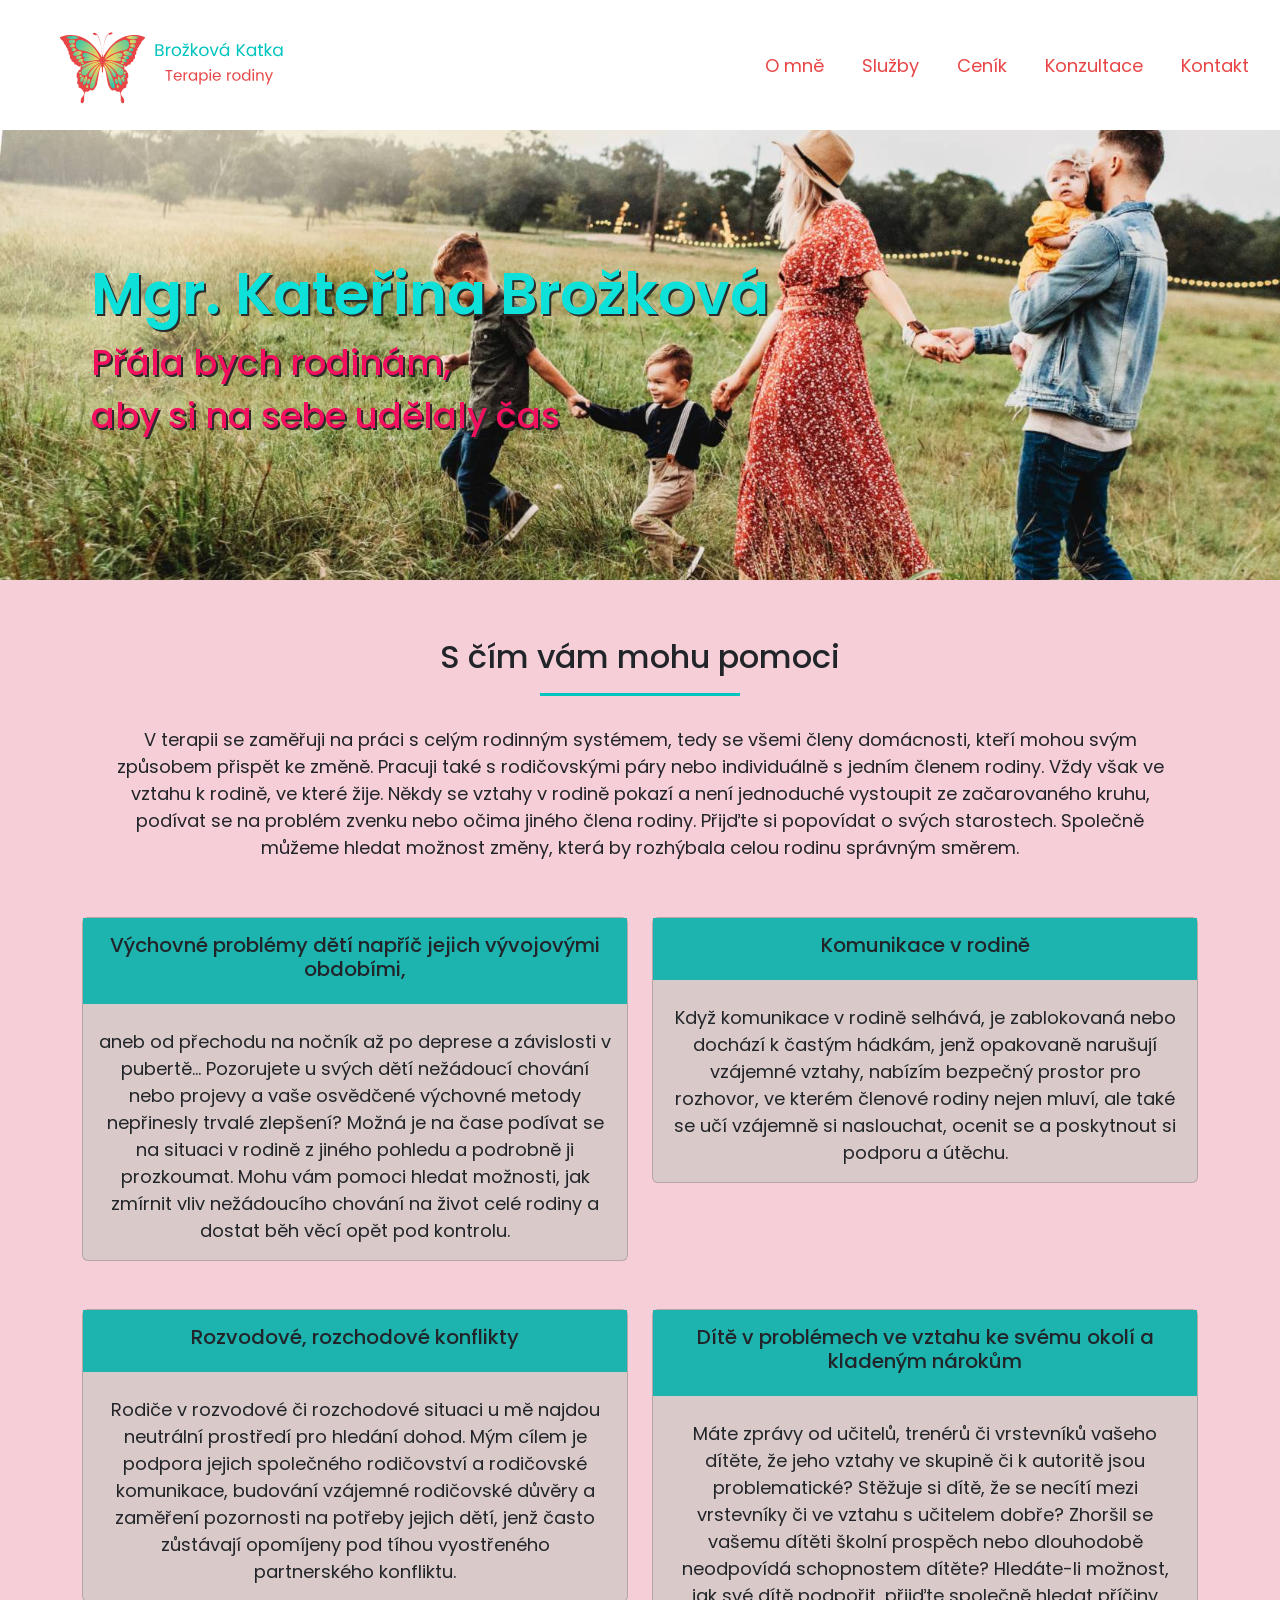
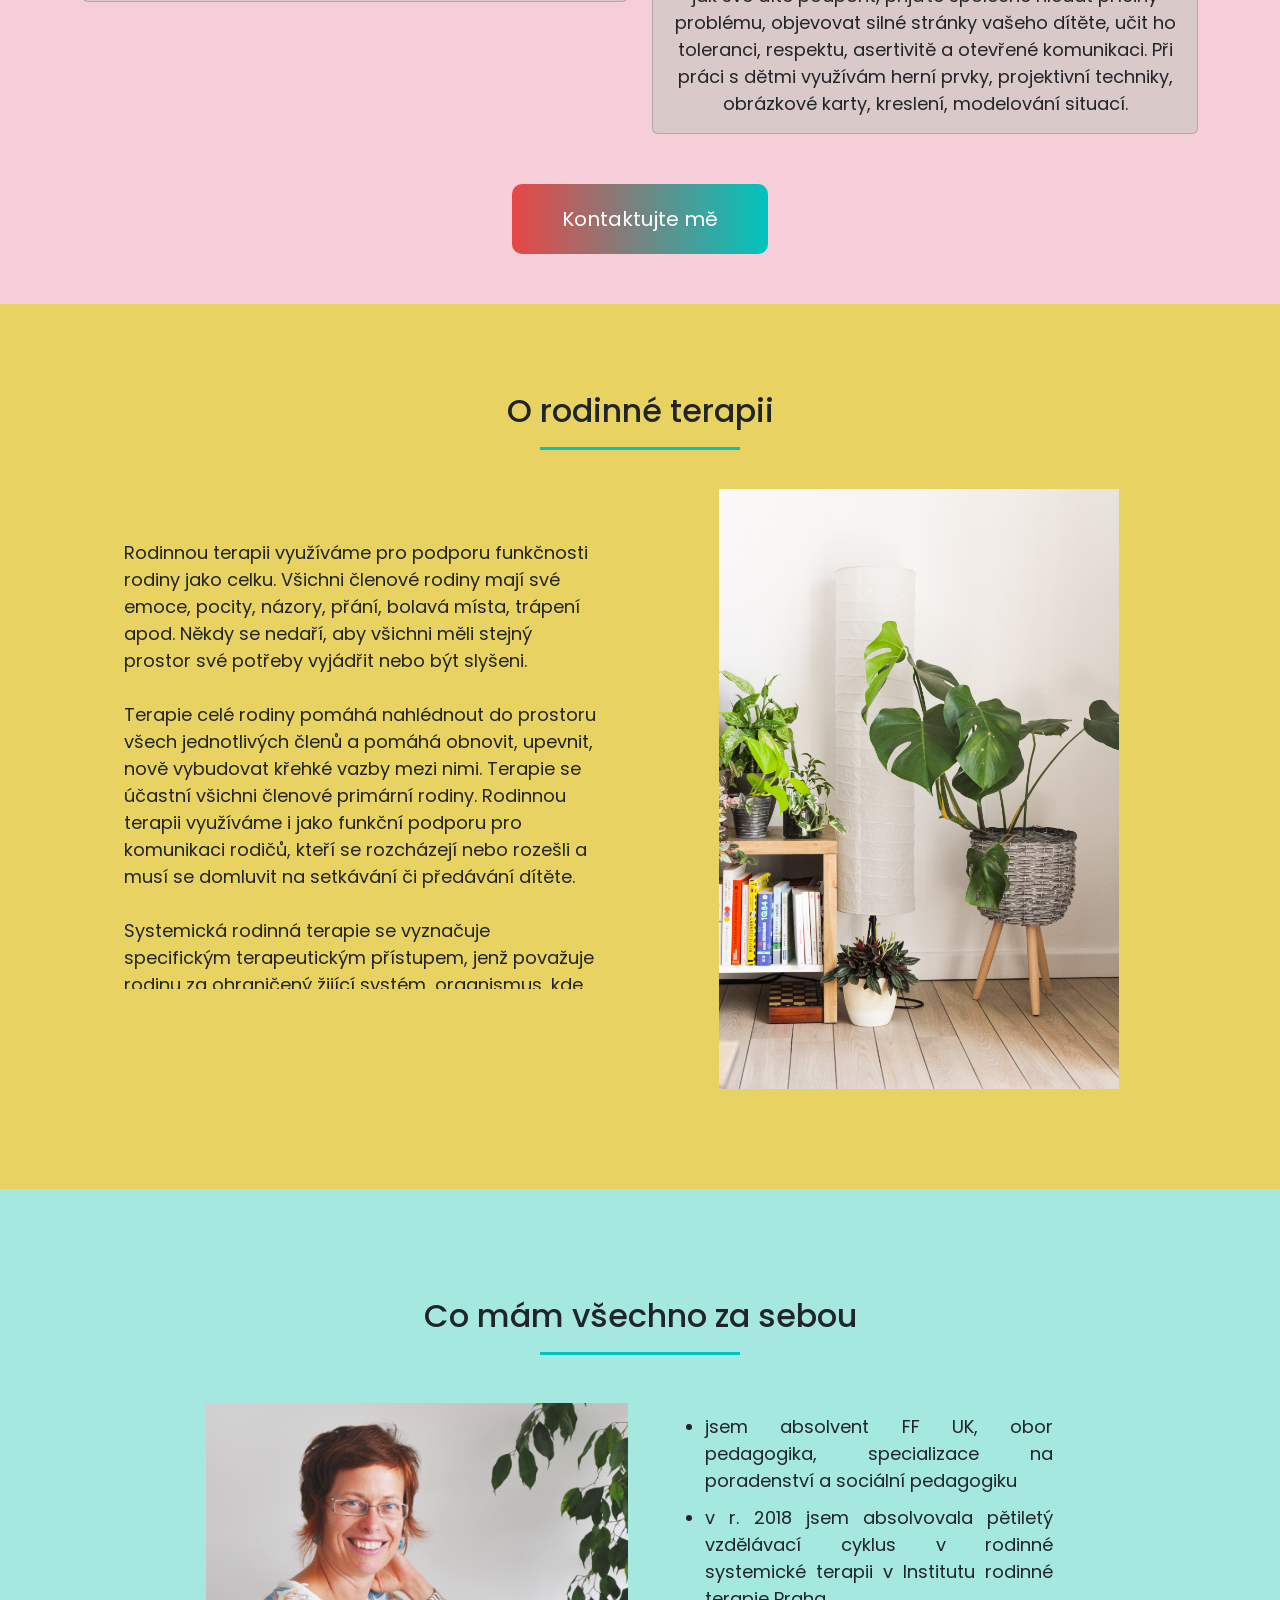
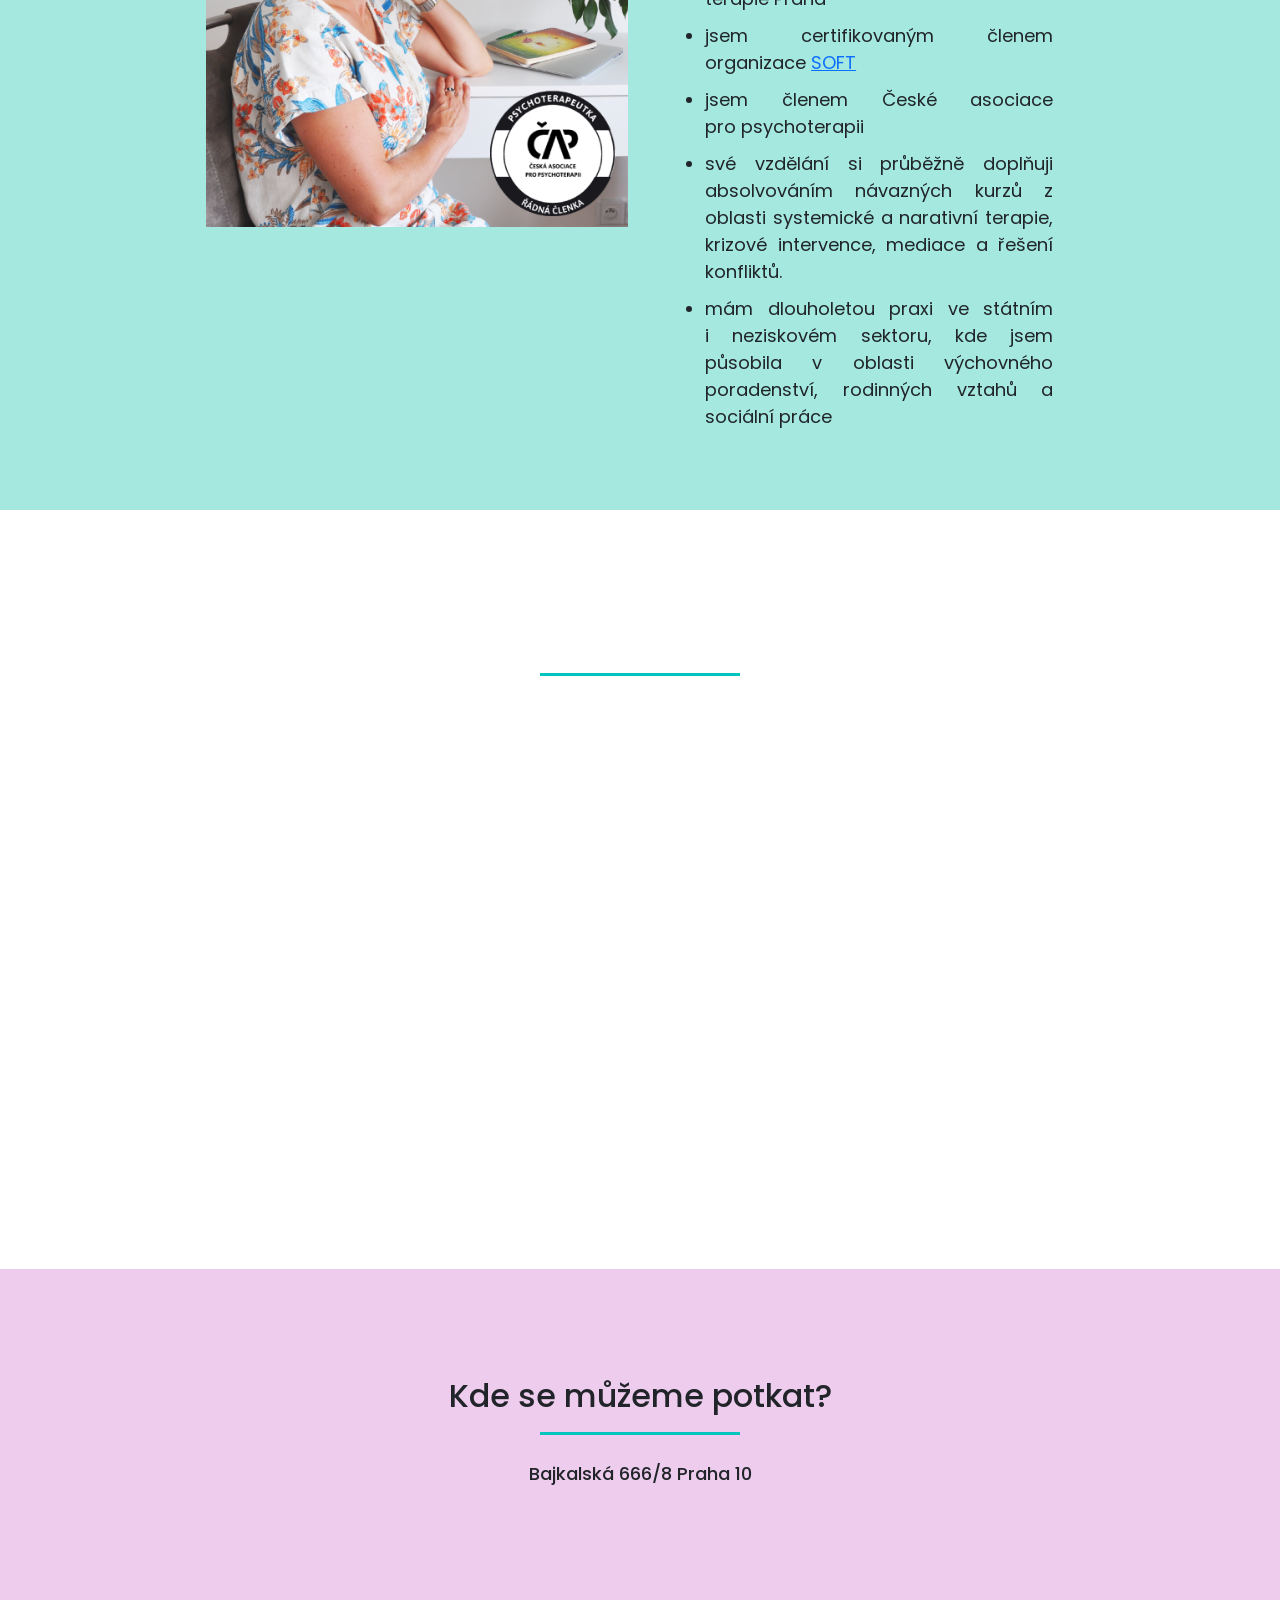
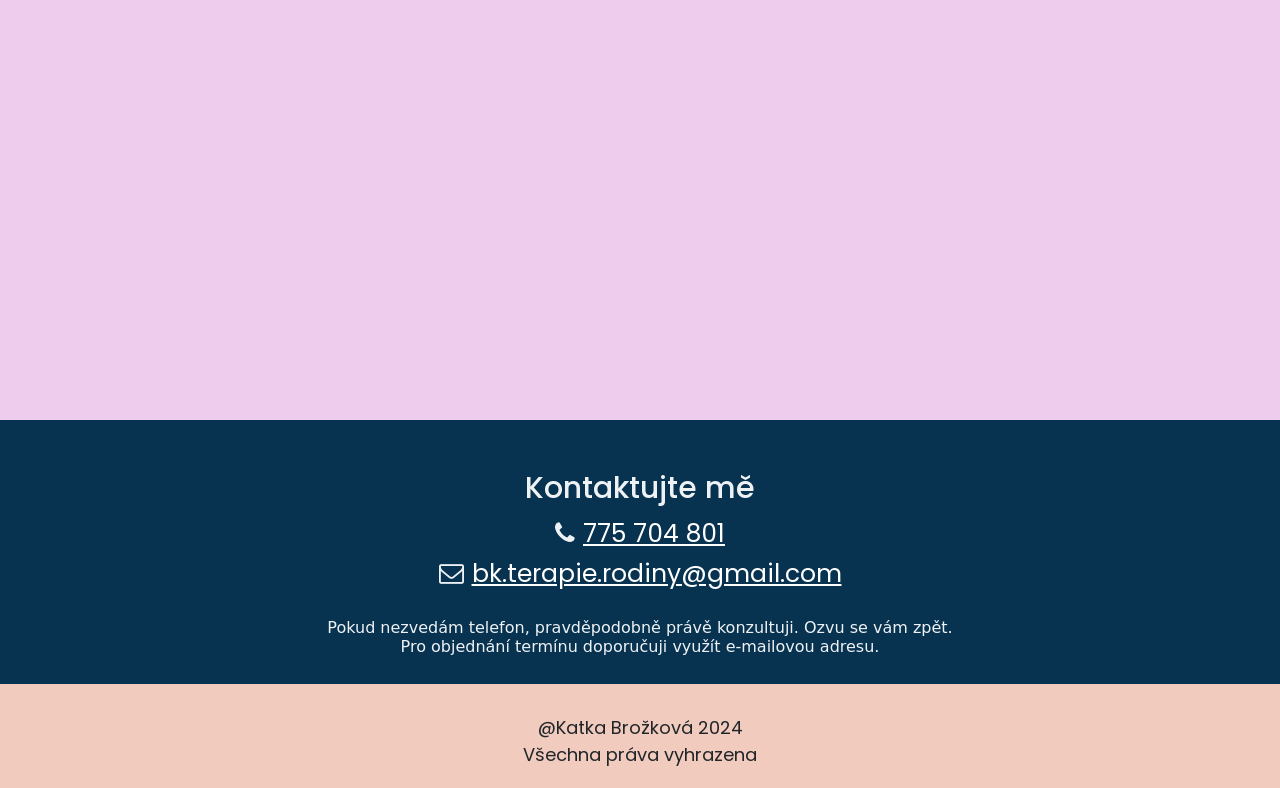
<file: index.html>
<!DOCTYPE html>
<html lang="cz">
<head>
   <!-- Cookie consent -->
   <script id="Cookiebot" src="https://consent.cookiebot.com/uc.js" data-cbid="f03b3759-1b1b-4ffa-8e32-b0ea6ce3209c" data-blockingmode="auto" type="text/javascript"></script>
  <!-- End Cookie consent -->
   <!-- Google Tag Manager -->
<script>(function(w,d,s,l,i){w[l]=w[l]||[];w[l].push({'gtm.start':
  new Date().getTime(),event:'gtm.js'});var f=d.getElementsByTagName(s)[0],
  j=d.createElement(s),dl=l!='dataLayer'?'&l='+l:'';j.async=true;j.src=
  'https://www.googletagmanager.com/gtm.js?id='+i+dl;f.parentNode.insertBefore(j,f);
  })(window,document,'script','dataLayer','GTM-WF5D7M9');</script>
  <!-- End Google Tag Manager -->
    <meta charset="UTF-8">
    <meta name="viewport" content="width=device-width, initial-scale=1.0">
    <title>Rodinná terapie | Mgr. Kateřina Brožková</title>
    <meta name="description" content="Rodinnou terapii využíváme pro podporu funkčnosti rodiny jako celku. Terapie celé rodiny pomáhá nahlédnout do prostoru všech jednotlivých členů a pomáhá obnovit, upevnit, nově vybudovat křehké vazby mezi nimi."/>
    <meta name="keywords" content="rodinná terapie, terapie rodiny, terapie, terapie Praha">
    <meta name="author" content="Mgr. Kateřina Brožková">
    <link rel="icon" href="images/favicon.png" type="image/gif" sizes="16x16">
    <link rel="stylesheet" href="style.css">
    <!-- Bootstrap CSS -->
    <link href="https://cdn.jsdelivr.net/npm/bootstrap@5.0.0-beta2/dist/css/bootstrap.min.css" rel="stylesheet" integrity="sha384-BmbxuPwQa2lc/FVzBcNJ7UAyJxM6wuqIj61tLrc4wSX0szH/Ev+nYRRuWlolflfl" crossorigin="anonymous">
    <!-- Font awesome -->
    <link rel="stylesheet" href="https://stackpath.bootstrapcdn.com/font-awesome/4.7.0/css/font-awesome.min.css"> 
    <!-- Google font -->
    <style>
      @import url('https://fonts.googleapis.com/css2?family=Playfair+Display:ital,wght@0,400;0,700;1,400;1,600&family=Raleway:ital,wght@0,100;0,300;0,500;1,100;1,300;1,500&display=swap');
      </style>
      <style>
        @import url('https://fonts.googleapis.com/css2?family=Alegreya:ital,wght@0,400;0,600;0,900;1,400;1,600;1,900&display=swap');
        </style>
        <style>
          @import url('https://fonts.googleapis.com/css2?family=Poppins:ital,wght@0,200;0,400;0,600;1,200;1,400;1,600&display=swap');
          </style>
    <!-- Global site tag (gtag.js) - Google Analytics -->
      <script async src="https://www.googletagmanager.com/gtag/js?id=G-CJF8RB6WDE"></script>
      <script>
        window.dataLayer = window.dataLayer || [];
        function gtag(){dataLayer.push(arguments);}
        gtag('js', new Date());

        gtag('config', 'G-CJF8RB6WDE');
      </script>
        
</head>
<body>
  <!-- Google Tag Manager (noscript) -->
<noscript><iframe src="https://www.googletagmanager.com/ns.html?id=GTM-WF5D7M9"
  height="0" width="0" style="display:none;visibility:hidden"></iframe></noscript>
  <!-- End Google Tag Manager (noscript) -->

<!-- Menu + logo --> 
<section id="nav-bar">
    <nav class="navbar navbar-expand-lg navbar-light">
        <div class="container-fluid">
          <a class="navbar-brand" href="#"><img src="loga/Logo_Brokat_1.svg" alt=""></a>
          <button class="navbar-toggler" type="button" data-bs-toggle="collapse" 
          data-bs-target="#navbarNav" aria-controls="navbarNav" 
          aria-expanded="false" aria-label="Toggle navigation">
            <i class="fa fa-bars"></i>
        </button>
          <div class="collapse navbar-collapse" id="navbarNav">
            <ul class="navbar-nav ms-auto">
              <li class="nav-item">
                <a class="nav-link" href="#about-me">O mně</a>
              </li>
              <li class="nav-item">
                <a class="nav-link" href="#services">Služby</a>
              </li>
              <!-- <li class="nav-item">
                <a class="nav-link" href="#references">Reference</a>
              </li> -->
              <li class="nav-item">
                <a class="nav-link" href="#pricelist">Ceník</a>
              </li>
              <li class="nav-item">
                <a class="nav-link" href="#consultation">Konzultace</a>
              </li>
              <li class="nav-item">
                <a class="nav-link" href="#footer">Kontakt</a>
              </li>
            </ul>
          </div>
        </div>
      </nav>
</section>

<!-- Banner sekce -->
<section id ="banner" class="content-wrapper">   
  <div class="text-wrapper text-banner">
    <h1>Mgr. Kateřina Brožková</h1>
    <p>Přála bych rodinám, <br>aby si na sebe udělaly čas</p>
  </div>

</section>

<!-- Sekce Služby -->
<section id="services">
<div class="container text-center">
  <h2 class="title">S čím vám mohu pomoci</h2>
  <p class="open-paragraph">V terapii se zaměřuji na práci s celým rodinným systémem, tedy se všemi členy domácnosti, kteří mohou svým způsobem přispět ke změně. Pracuji také s rodičovskými páry nebo individuálně s jedním členem rodiny. Vždy však ve vztahu k rodině, ve které žije. Někdy se vztahy v rodině pokazí a není jednoduché vystoupit ze začarovaného kruhu, podívat se na problém zvenku nebo očima jiného člena rodiny. Přijďte si popovídat o svých starostech. Společně můžeme hledat možnost změny, která by rozhýbala celou rodinu správným směrem.</p>
  <div class="row text-center">
    <div class="container">
      <div class="row gy-5">
        <div class="col-md-6">
          <div class="card">
            <div class="card-title">
              <h5>Výchovné problémy dětí napříč jejich vývojovými obdobími,</h5>
            </div>
            <div class="card-body">
              <p class="card-text">aneb od přechodu na nočník až po deprese a závislosti v pubertě...
                Pozorujete u svých dětí nežádoucí chování nebo projevy a vaše osvědčené výchovné metody nepřinesly trvalé zlepšení? Možná je na čase podívat se na situaci v rodině z jiného pohledu a podrobně ji prozkoumat. Mohu vám pomoci hledat možnosti, jak zmírnit vliv nežádoucího chování na život celé rodiny a dostat běh věcí opět pod kontrolu.</p>
            </div>
          </div>
        </div>
        <div class="col-md-6">
          <div class="card">
            <div class="card-title">
              <h5>Komunikace v rodině</h5>
            </div>
            <div class="card-body">
              <p class="card-text">Když komunikace v rodině selhává, je zablokovaná nebo dochází k častým hádkám, jenž opakovaně narušují vzájemné vztahy, nabízím bezpečný prostor pro rozhovor, ve kterém členové rodiny nejen mluví, ale také se učí vzájemně si naslouchat, ocenit se a poskytnout si podporu a útěchu.</p>
            </div>
          </div>
        </div>
        
        <div class="col-md-6">
          <div class="card">
            <div class="card-title">
              <h5>Rozvodové, rozchodové konflikty</h5>
            </div>
            <div class="card-body">
              <p class="card-text">Rodiče v rozvodové či rozchodové situaci u mě najdou neutrální prostředí pro hledání dohod. Mým cílem je podpora jejich společného rodičovství a rodičovské komunikace, budování vzájemné rodičovské důvěry a zaměření pozornosti na potřeby jejich dětí, jenž často zůstávají opomíjeny pod tíhou vyostřeného partnerského konfliktu.</p>
            </div>
          </div>
        </div>

        <div class="col-md-6">
          <div class="card">
            <div class="card-title">
              <h5>Dítě v problémech ve vztahu ke svému okolí a kladeným nárokům</h5>
            </div>
            <div class="card-body">
              <p class="card-text">Máte zprávy od učitelů, trenérů či vrstevníků vašeho dítěte, že jeho vztahy ve skupině či k autoritě jsou problematické? Stěžuje si dítě, že se necítí mezi vrstevníky či ve vztahu s učitelem dobře? Zhoršil se vašemu dítěti školní prospěch nebo dlouhodobě neodpovídá schopnostem dítěte? Hledáte-li možnost, jak své dítě podpořit, přijďte společně hledat příčiny problému, objevovat silné stránky vašeho dítěte, učit ho toleranci, respektu, asertivitě a otevřené komunikaci. Při práci s dětmi využívám herní prvky, projektivní techniky, obrázkové karty, kreslení, modelování situací.</p>
            </div>
          </div>
        </div>
       
        
      </div>
    </div>

  </div>
  <div>
    <a href="#footer">
    <button type="button" class="btn btn-primary">Kontaktujte mě</button>
  </a>
  </div>
</div>



</section>

<!-- Sekce o Rodinné terapii -->
  <section id="terapie">
    <div class="container">
      <h2 class="title text-center">
        O rodinné terapii
      </h2>
      <div id="scroll" class="row offset-1 align-items-start justify-content-between">
        
        <div class="col-md-6">
          <p id="block_terapie">
            Rodinnou terapii využíváme pro podporu funkčnosti 
          rodiny jako celku.
          Všichni členové rodiny mají své emoce, pocity, názory, přání, 
          bolavá místa, trápení apod.
           Někdy se nedaří, 
          aby všichni měli stejný prostor své potřeby vyjádřit 
          nebo být slyšeni. 
          <br><br>
          Terapie celé rodiny pomáhá nahlédnout do prostoru 
          všech jednotlivých členů a pomáhá obnovit, 
          upevnit, nově vybudovat křehké vazby mezi nimi. 
          Terapie se účastní všichni členové primární rodiny. 
          Rodinnou terapii využíváme i jako funkční podporu pro komunikaci 
          rodičů, kteří se rozcházejí nebo rozešli 
          a musí se domluvit na setkávání či předávání dítěte. <br><br>
          Systemická rodinná terapie se vyznačuje specifickým 
          terapeutickým přístupem, 
          jenž považuje rodinu za ohraničený žijící systém, 
          organismus, kde chování a 
          emoce jednoho člena působí na ostatní jednotky systému. 
          
          <br><br>Stejně tak změna jedné části systému působí změnu 
          v systému jako celku. Pokud se v systému začnou objevovat 
          nežádoucí jevy, nebo-li problémy (poruchy chování, nemoc, 
          komunikační bariéry, apod.), 
          jsou považovány za projev nefunkčnosti celého systému. 
          <br><br>Symptom pravděpodobně vznikl proto, 
          že byla narušena rovnováha rodinného systému. 
          Terapeut tedy neupírá pozornost na nositele problému, 
          označeného pacienta, ale zjišťuje, jakou funkci má označený problém 
          v systému a jaký vztah k problému zaujímají jednotliví její členové. 
          Terapeut dále zkoumá chování každého člena bez negativního hodnocení 
          a pracuje s přesvědčením, že každý má důvod chovat se přesně tak, jak se chová.<br><br>
          V rodinné systemické terapii je klient považován za experta 
          na svůj život a tedy i řešení svých problémů. Terapeut je 
          nevědoucí a zvědavý. Svými otázkami dává klientovi možnost podívat 
          se na problém z jiného pohledu a rozšířit tak kontext, ve kterém je problém nazírán. Využívá speciální techniku cirkulárního dotazování, díky které jednotliví členové systému pohlížejí na problém z pozice a očima jiného člena systému a tím může dojít k pochopení a změně vlastního pohledu na věc a také vlastního chování v rodinném systému
          </p>
        </div>
        <div id="room-img" class="col-md-6">
          <img class="img" src="/images/room.jpeg" alt="">
        </div>
  
  
      </div>
    </div>
  </section>
<!-- Sekce O mně -->
<section id="about-me">
  <div class="container">
    <h2 class="title text-center">
      Co mám všechno za sebou
    </h2>
    <div id="o-me" class="row offset-1 align-items-start justify-content-between">
     
      <div class="col-sm-6 order-sm-1 about-me">
        <ul id="block">
          <li>jsem absolvent FF UK, obor pedagogika, specializace na poradenství a sociální pedagogiku</li>
          <li>v r. 2018 jsem absolvovala pětiletý vzdělávací cyklus v rodinné systemické terapii v Institutu rodinné terapie Praha</li>
          <li>jsem certifikovaným členem organizace <a href="https://www.soft-zs.cz">SOFT</a></li>
          <li>jsem členem České asociace pro&nbsp;psychoterapii</li>
          <li>své vzdělání si průběžně doplňuji absolvováním návazných kurzů z oblasti systemické a narativní terapie, krizové intervence, mediace a řešení konfliktů.</li>
          <li>mám dlouholetou praxi ve státním i&nbsp;neziskovém sektoru, kde jsem působila v&nbsp;oblasti výchovného poradenství, rodinných vztahů a sociální práce</li>
        </ul>
      </div>
      <div id="katka-img" class="col-sm-6 order-sm-12">
        <img class="img" src="/images/o_me_kb+logo.png" alt="">
      </div>

    </div>



  </div>
</section>

<!-- Reference -->
<!-- <section id="references">
  <div class="container">
    <h2 class="title text-center">
      Co o mě řekli klienti
    </h2>
    <div class="row offset-1">
      <div class="col-md-4 references">
        <p>Lorem ipsum dolor sit, amet consectetur adipisicing elit. Odit, officia quae labore optio rerum ducimus minima voluptates doloremque dicta maxime? Sequi debitis delectus quisquam, cum hic numquam fuga eveniet odio.</p>
      <img src="images/woman-1.png" alt="">
      <p class="user-detail"><b>Renata</b><br>Marketingová ředitelka, syn 5 let</p>
      </div>
      <div class="col-md-4 references">
        <p>Lorem ipsum dolor sit, amet consectetur adipisicing elit. Odit, officia quae labore optio rerum ducimus minima voluptates doloremque dicta maxime? Sequi debitis delectus quisquam, cum hic numquam fuga eveniet odio.</p>
      <img src="images/woman-1.png" alt="">
      <p class="user-detail"><b>Renata</b><br>Marketingová ředitelka, syn 5 let</p>
      </div>
      <div class="col-md-4 references">
        <p>Lorem ipsum dolor sit, amet consectetur adipisicing elit. Odit, officia quae labore optio rerum ducimus minima voluptates doloremque dicta maxime? Sequi debitis delectus quisquam, cum hic numquam fuga eveniet odio.</p>
      <img src="images/woman-1.png" alt="">
      <p class="user-detail"><b>Renata</b><br>Marketingová ředitelka, syn 5 let</p>
      </div>
    
    </div>
  </div>

</section> -->

<!-- Ceník -->
<section id="pricelist">
  <div class="container">
    <h2 class="title text-center">
      Ceník služeb
    </h2>
    
      <div>
        <table class="col-md-12"id="tabulka">
          <tr>
            <td class="typ">Individuální konzultace</td>
            <td></td>
          </tr>
          <tr>
            <td>50minutová konzultace</td>
            <td>1&nbsp;200&nbsp;Kč</td>
          </tr>
          <tr>
            <td>80minutová konzultace</td>
            <td>1&nbsp;500&nbsp;Kč</td>
          </tr>
        <br>
          <tr>
            <td class="typ">Skupinové konzultace (2 a více členů domácnosti)</td>
            <td></td>
          </tr>
          <tr>
            <td>50minutová konzultace</td>
            <td>1&nbsp;500&nbsp;Kč</td>
          </tr>
          <tr>
            <td>80minutová konzultace (vhodná i pro více členů rodiny)</td>
            <td>2&nbsp;000&nbsp;Kč</td>
          </tr>
        </table>
        <br>
          <table style="font-style: italic" id="tabulka2" class="text-center">
          <tr>
            <td>Pokud stornujete objednaný termín méně než&nbsp;2&nbsp;pracovní dny před&nbsp;domluvenou konzultací, hradíte 50&nbsp;%&nbsp;z&nbsp;ceny sezení</td>
          </tr>
     
          <tr>
            <td>Pokud stornujete objednaný termín méně než&nbsp;1&nbsp;pracovní den před&nbsp;domluvenou konzultací, hradíte 100&nbsp;%&nbsp;z&nbsp;ceny sezení</td>
          </tr>
        </table>
        <br>
        <table id="tabulka3" class="text-center">
          <tr>
            <td>Číslo účtu pro bezhotovostní platby 1533260002/5500, variabilní&nbsp;symbol:&nbsp;RT&nbsp;+&nbsp;jméno</td>
          </tr>
        </table>
    
        
      </div>
      

  </div>
</section>
<!-- Konzultace -->
<section id="consultation">
  <div class="container">
    <h2 class="title text-center">
Kde se můžeme potkat?    </h2>
    <div id="mapa" class="row offset-1 align-items-start justify-content-between">
      <div class="col-md-12">
        <h5 class="text-mapa">Bajkalská 666/8 Praha 10</h5>
        <iframe src="https://www.google.com/maps/embed?pb=!1m18!1m12!1m3!1d2560.831928491744!2d14.469706015528242!3d50.07070917942483!2m3!1f0!2f0!3f0!3m2!1i1024!2i768!4f13.1!3m3!1m2!1s0x470b9371685c6521%3A0x7a1958d005def6a9!2sBajkalsk%C3%A1%20666%2C%20100%2000%20Praha%2010-Vr%C5%A1ovice!5e0!3m2!1scs!2scz!4v1654507170823!5m2!1scs!2scz" width="600" height="450" style="border:0;" allowfullscreen="" loading="lazy" referrerpolicy="no-referrer-when-downgrade"></iframe>
      </div>
      
  </div>
</section>


<!-- Sociální sítě -->
<!-- <section id="social-media">
  <div class="container text-center">
    <h2 class="social-title">Najdete mne i&nbsp;na&nbsp;sociálních sítích</h2>
    <div class="social-icons">
      <a href=""><img src="/images/facebook_icon.png" alt=""></a>
      <a href=""><img src="/images/ig_icon.png" alt=""></a>
      <a href=""><img src="/images/linkedin_icon.png" alt=""></a>
    </div>
  </div>
</section> -->

<!-- Patička -->
<section id="footer">
  <div class="container">
    <div class="row">
    
      <div class="col-md-12 footer-box text-center">
        <h3>Kontaktujte mě</h3>
        <p><i class="fa fa-phone" aria-hidden="true"></i><a href="tel:+420775704801">775 704 801</a></p>
        <p><i class="fa fa-envelope-o" aria-hidden="true"></i><a href="mailto:bk.terapie.rodiny@gmail.com">bk.terapie.rodiny@gmail.com</a></p>
      <br>
        <h6>Pokud nezvedám telefon, pravděpodobně právě konzultuji. Ozvu se vám zpět.
        <br>Pro objednání termínu doporučuji využít e-mailovou adresu.   </h6>  
      </div>

    </div>
  </div>
  
</section>


<!-- Copyright -->
<section id="copyright">
<div>
  <p class="copyright">@Katka Brožková 2024<br>Všechna práva vyhrazena</p>
</div>
</section>


<!-- Script Bootstrap -->
<script src="https://cdn.jsdelivr.net/npm/bootstrap@5.0.0-beta2/dist/js/bootstrap.bundle.min.js" integrity="sha384-b5kHyXgcpbZJO/tY9Ul7kGkf1S0CWuKcCD38l8YkeH8z8QjE0GmW1gYU5S9FOnJ0" crossorigin="anonymous">
</script> 

</body>
</html>
</file>
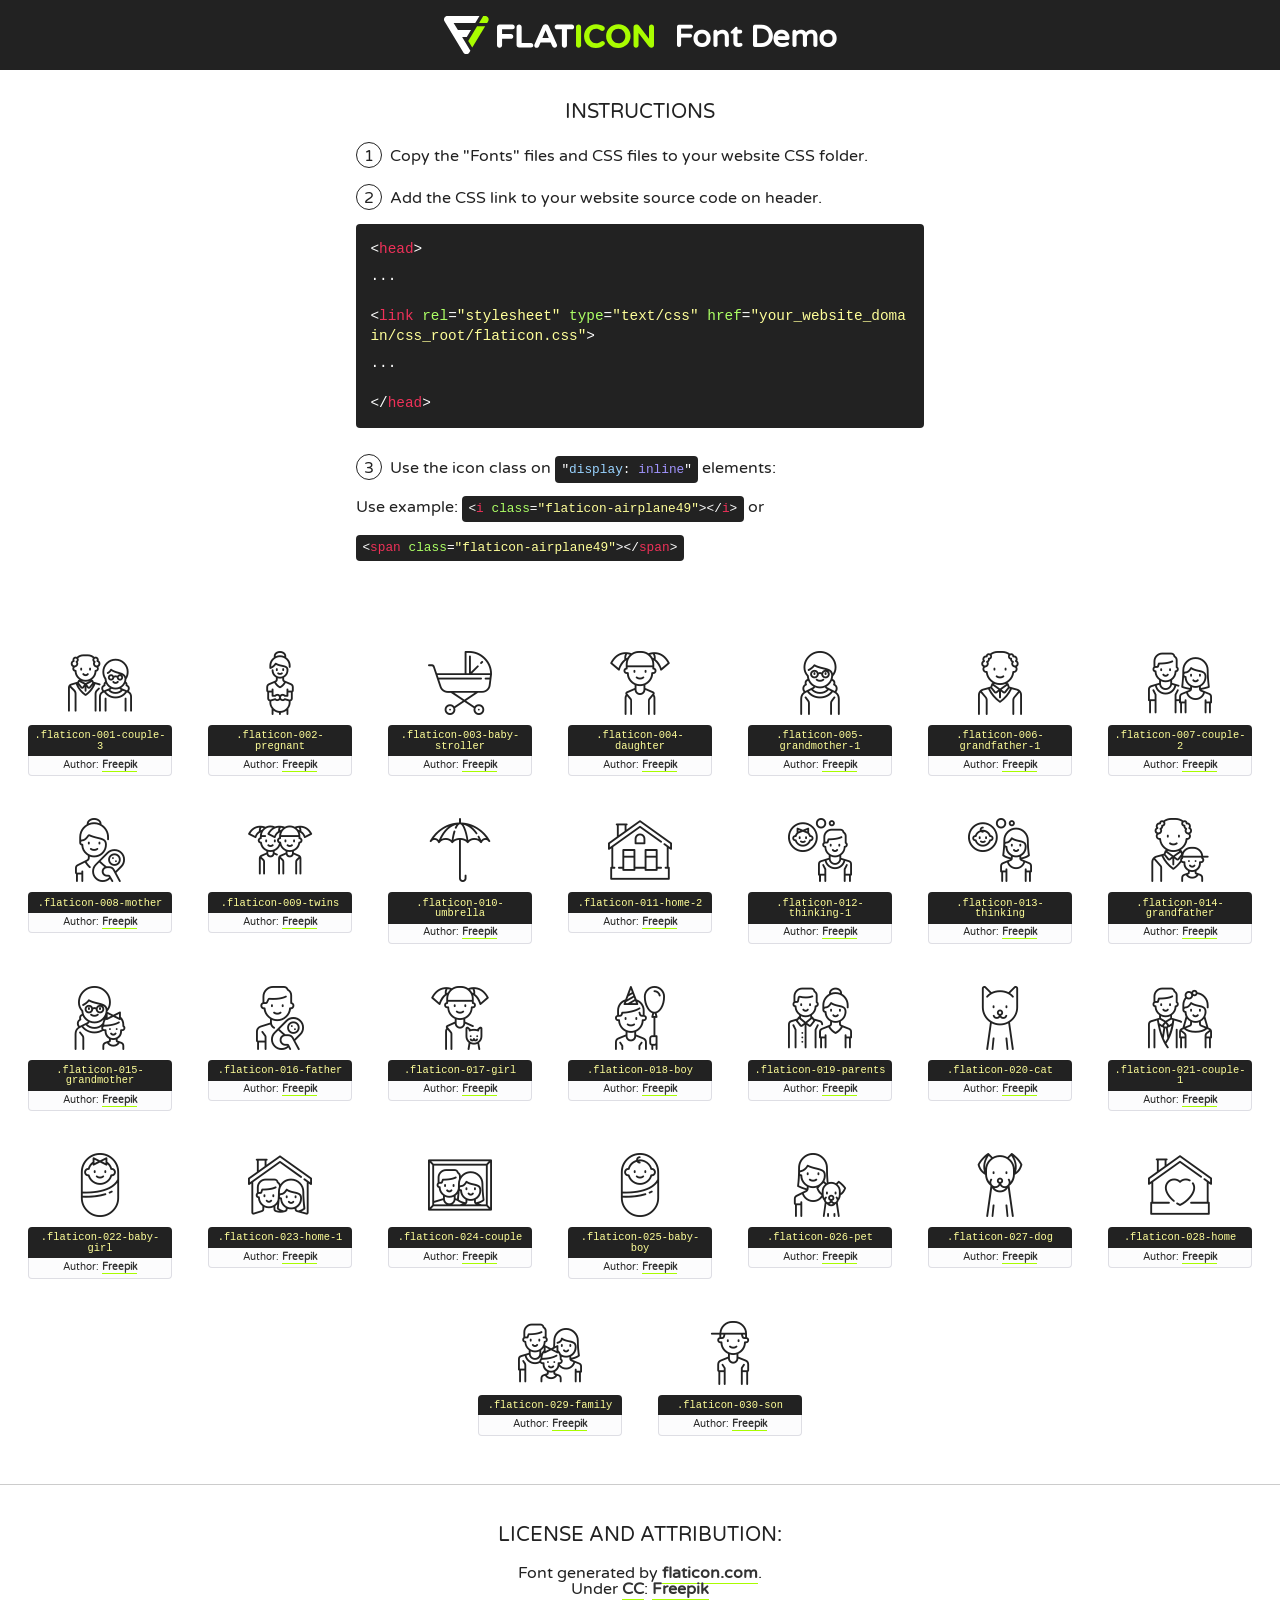
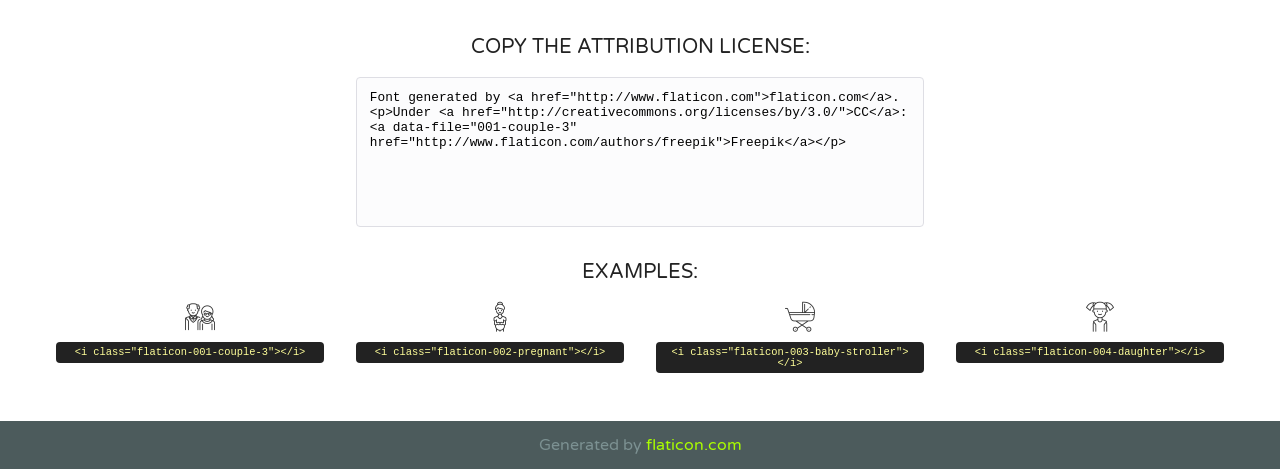
<file: images/ikony/437520-family/font/flaticon.html>
<!DOCTYPE html>
<!--
  Flaticon icon font: Flaticon
  Creation date: 25/05/2017 10:04
-->
<html>
<!DOCTYPE html>
<html>

<head>
    <title>Flaticon WebFont</title>
    <link href="http://fonts.googleapis.com/css?family=Varela+Round" rel="stylesheet" type="text/css" />
    <link rel="stylesheet" type="text/css" href="flaticon.css">
    <meta charset="UTF-8">
    <style>
    html, body, div, span, applet, object, iframe,
    h1, h2, h3, h4, h5, h6, p, blockquote, pre,
    a, abbr, acronym, address, big, cite, code,
    del, dfn, em, img, ins, kbd, q, s, samp,
    small, strike, strong, sub, sup, tt, var,
    b, u, i, center,
    dl, dt, dd, ol, ul, li,
    fieldset, form, label, legend,
    table, caption, tbody, tfoot, thead, tr, th, td,
    article, aside, canvas, details, embed, 
    figure, figcaption, footer, header, hgroup, 
    menu, nav, output, ruby, section, summary,
    time, mark, audio, video {
        margin: 0;
        padding: 0;
        border: 0;
        font-size: 100%;
        font: inherit;
        vertical-align: baseline;
    }
    /* HTML5 display-role reset for older browsers */
    article, aside, details, figcaption, figure, 
    footer, header, hgroup, menu, nav, section {
        display: block;
    }
    body {
        line-height: 1;
    }
    ol, ul {
        list-style: none;
    }
    blockquote, q {
        quotes: none;
    }
    blockquote:before, blockquote:after,
    q:before, q:after {
        content: '';
        content: none;
    }
    table {
        border-collapse: collapse;
        border-spacing: 0;
    }
    body {
        font-family: 'Varela Round', Helvetica, Arial, sans-serif;
        font-size: 16px;
        color: #222;
    }
    a {
        color: #333;
        border-bottom: 1px solid #a9fd00;
        font-weight: bold;
        text-decoration: none;
    }
    * {
        -moz-box-sizing: border-box;
        -webkit-box-sizing: border-box;
        box-sizing: border-box;
        margin: 0;
        padding: 0;
    }
    [class^="flaticon-"]:before, [class*=" flaticon-"]:before, [class^="flaticon-"]:after, [class*=" flaticon-"]:after {
        font-family: Flaticon;
        font-size: 30px;
        font-style: normal;
        margin-left: 20px;
        color: #333;
    }
    .wrapper {
        max-width: 600px;
        margin: auto;
        padding: 0 1em;
    }
    .title {
        font-size: 1.25em;
        text-align: center;
        margin-bottom: 1em;
        text-transform: uppercase;
    }
    header {
        text-align: center;
        background-color: #222;
        color: #fff;
        padding: 1em;
    }
    header .logo {
        width: 210px;
        height: 38px;
        display: inline-block;
        vertical-align: middle;
        margin-right: 1em;
        border: none;
    }
    header strong {
        font-size: 1.95em;
        font-weight: bold;
        vertical-align: middle;
        margin-top: 5px;
        display: inline-block;
    }
    .demo {
        margin: 2em auto;
        line-height: 1.25em;
    }
    .demo ul li {
        margin-bottom: 1em;
    }
    .demo ul li .num {
        color: #222;
        border-radius: 20px;
        display: inline-block;
        width: 26px;
        padding: 3px;
        height: 26px;
        text-align: center;
        margin-right: 0.5em;
        border: 1px solid #222;
    }
    .demo ul li code {
        background-color: #222;
        border-radius: 4px;
        padding: 0.25em 0.5em;
        display: inline-block;
        color: #fff;
        font-family: Consolas,Monaco,Lucida Console,Liberation Mono,DejaVu Sans Mono,Bitstream Vera Sans Mono,Courier New, monospace;
        font-weight: lighter;
        margin-top: 1em;
        font-size: 0.8em;
        word-break: break-all;
    }
    .demo ul li code.big {
        padding: 1em;
        font-size: 0.9em;
    }
    .demo ul li code .red {
        color: #EF3159;
    }
    .demo ul li code .green {
        color: #ACFF65;
    }
    .demo ul li code .yellow {
        color: #FFFF99;
    }
    .demo ul li code .blue {
        color: #99D3FF;
    }
    .demo ul li code .purple {
        color: #A295FF;
    }
    .demo ul li code .dots {
        margin-top: 0.5em;
        display: block;
    }
    #glyphs {
        border-bottom: 1px solid #ccc;
        padding: 2em 0;
        text-align: center;
    }
    .glyph {
        display: inline-block;
        width: 9em;
        margin: 1em;
        text-align: center;
        vertical-align: top;
        background: #FFF;
    }
    .glyph .glyph-icon {
        padding: 10px;
        display: block;
        font-family:"Flaticon";
        font-size: 64px;
        line-height: 1;
    }
    .glyph .glyph-icon:before {
        font-size: 64px;
        color: #222;
        margin-left: 0;
    }
    .class-name {
        font-size: 0.65em;
        background-color: #222;
        color: #fff;
        border-radius: 4px 4px 0 0;
        padding: 0.5em;
        color: #FFFF99;
        font-family: Consolas,Monaco,Lucida Console,Liberation Mono,DejaVu Sans Mono,Bitstream Vera Sans Mono,Courier New, monospace;
    }
    .author-name {
        font-size: 0.6em;
        background-color: #fcfcfd;
        border: 1px solid #DEDEE4;
        border-top: 0;
        border-radius: 0 0 4px 4px;
        padding: 0.5em;
    }
    .class-name:last-child {
        font-size: 10px;
        color:#888;
    }
    .class-name:last-child a {
        font-size: 10px;
        color:#555;
    }
    .class-name:last-child a:hover {
        color:#a9fd00;
    }
    .glyph > input {
        display: block;
        width: 100px;
        margin: 5px auto;
        text-align: center;
        font-size: 12px;
        cursor: text;
    }
    .glyph > input.icon-input {
        font-family:"Flaticon";
        font-size: 16px;
        margin-bottom: 10px;
    }
    .attribution .title {
        margin-top: 2em;
    }
    .attribution textarea {
        background-color: #fcfcfd;
        padding: 1em;
        border: none;
        box-shadow: none;
        border: 1px solid #DEDEE4;
        border-radius: 4px;
        resize: none;
        width: 100%;
        height: 150px;
        font-size: 0.8em;
        font-family: Consolas,Monaco,Lucida Console,Liberation Mono,DejaVu Sans Mono,Bitstream Vera Sans Mono,Courier New, monospace;
        -webkit-appearance: none;
    }
    .iconsuse {
        margin: 2em auto;
        text-align: center;
        max-width: 1200px;
    }
    .iconsuse:after {
        content: '';
        display: table;
        clear: both;
    }
    .iconsuse .image {
        float: left;
        width: 25%;
        padding: 0 1em;
    }
    .iconsuse .image p {
        margin-bottom: 1em;
    }
    .iconsuse .image span {
        display: block;
        font-size: 0.65em;
        background-color: #222;
        color: #fff;
        border-radius: 4px;
        padding: 0.5em;
        color: #FFFF99;
        margin-top: 1em;
        font-family: Consolas,Monaco,Lucida Console,Liberation Mono,DejaVu Sans Mono,Bitstream Vera Sans Mono,Courier New, monospace;
    }
    #footer {
        text-align: center;
        background-color: #4C5B5C;
        color: #7c9192;
        padding: 1em;
    }
    #footer a {
        border: none;
        color: #a9fd00;
        font-weight: normal;
    }
    @media (max-width: 960px) {
        .iconsuse .image {
            width: 50%;
        }
    }
    @media (max-width: 560px) {
        .iconsuse .image {
            width: 100%;
        }
    }
    </style>
</head>

<body class="characters-off">

    <header>
        <a href="http://www.flaticon.com" target="_blank" class="logo">
            <svg version="1.1" xmlns="http://www.w3.org/2000/svg" xmlns:xlink="http://www.w3.org/1999/xlink" xmlns:a="http://ns.adobe.com/AdobeSVGViewerExtensions/3.0/" viewBox="0 0 560.875 102.036" enable-background="new 0 0 560.875 102.036" xml:space="preserve">
                <defs>
                </defs>
                <g>
                    <g class="letters">
                        <path fill="#ffffff" d="M141.596,29.675c0-3.777,2.985-6.767,6.764-6.767h34.438c3.426,0,6.15,2.728,6.15,6.15
                        c0,3.43-2.724,6.149-6.15,6.149h-27.674v13.091h23.719c3.429,0,6.151,2.724,6.151,6.15c0,3.43-2.723,6.149-6.151,6.149h-23.719
                        v17.574c0,3.773-2.986,6.761-6.764,6.761c-3.779,0-6.764-2.989-6.764-6.761V29.675z"></path>
                        <path fill="#ffffff" d="M193.844,29.149c0-3.781,2.985-6.767,6.764-6.767c3.776,0,6.763,2.985,6.763,6.767v42.957h25.039
                        c3.426,0,6.149,2.726,6.149,6.153c0,3.425-2.723,6.15-6.149,6.15h-31.802c-3.779,0-6.764-2.986-6.764-6.768V29.149z"></path>
                        <path fill="#ffffff" d="M241.891,75.71l21.438-48.407c1.492-3.341,4.215-5.357,7.906-5.357h0.792
                        c3.686,0,6.323,2.017,7.815,5.357l21.439,48.407c0.436,0.967,0.701,1.845,0.701,2.723c0,3.602-2.809,6.501-6.414,6.501
                        c-3.161,0-5.269-1.845-6.499-4.655l-4.132-9.661h-27.059l-4.301,10.102c-1.144,2.631-3.426,4.214-6.237,4.214
                        c-3.517,0-6.24-2.81-6.24-6.325C241.1,77.64,241.451,76.677,241.891,75.71z M279.932,58.666l-8.521-20.297l-8.526,20.297H279.932
                        z"></path>
                        <path fill="#ffffff" d="M314.864,35.387H301.86c-3.429,0-6.239-2.813-6.239-6.238c0-3.429,2.811-6.24,6.239-6.24h39.533
                        c3.426,0,6.237,2.811,6.237,6.24c0,3.425-2.811,6.238-6.237,6.238h-13.001v42.785c0,3.773-2.99,6.761-6.764,6.761
                        c-3.779,0-6.764-2.989-6.764-6.761V35.387z"></path>
                        <path fill="#A9FD00" d="M352.615,29.149c0-3.781,2.985-6.767,6.767-6.767c3.774,0,6.761,2.985,6.761,6.767v49.024
                        c0,3.773-2.987,6.761-6.761,6.761c-3.781,0-6.767-2.989-6.767-6.761V29.149z"></path>
                        <path fill="#A9FD00" d="M374.132,53.836v-0.179c0-17.481,13.178-31.801,32.065-31.801c9.22,0,15.459,2.458,20.557,6.238
                        c1.402,1.054,2.637,2.985,2.637,5.357c0,3.692-2.985,6.59-6.681,6.59c-1.845,0-3.071-0.702-4.044-1.319
                        c-3.776-2.813-7.729-4.393-12.562-4.393c-10.364,0-17.831,8.611-17.831,19.154v0.173c0,10.542,7.291,19.329,17.831,19.329
                        c5.715,0,9.492-1.756,13.359-4.834c1.049-0.874,2.458-1.491,4.039-1.491c3.429,0,6.325,2.813,6.325,6.236
                        c0,2.106-1.056,3.78-2.282,4.834c-5.539,4.834-12.036,7.733-21.878,7.733C387.572,85.464,374.132,71.493,374.132,53.836z"></path>
                        <path fill="#A9FD00" d="M433.009,53.836v-0.179c0-17.481,13.79-31.801,32.766-31.801c18.981,0,32.592,14.143,32.592,31.628v0.173
                        c0,17.483-13.785,31.807-32.769,31.807C446.625,85.464,433.009,71.32,433.009,53.836z M484.224,53.836v-0.179
                        c0-10.539-7.725-19.326-18.626-19.326c-10.893,0-18.449,8.611-18.449,19.154v0.173c0,10.542,7.73,19.329,18.626,19.329
                        C476.676,72.986,484.224,64.378,484.224,53.836z"></path>
                        <path fill="#A9FD00" d="M506.233,29.321c0-3.774,2.99-6.763,6.767-6.763h1.401c3.252,0,5.183,1.583,7.029,3.953l26.093,34.265
                        V29.059c0-3.692,2.99-6.677,6.681-6.677c3.683,0,6.671,2.985,6.671,6.677v48.934c0,3.78-2.987,6.765-6.764,6.765h-0.436
                        c-3.257,0-5.188-1.581-7.034-3.953l-27.056-35.492v32.944c0,3.687-2.985,6.676-6.678,6.676c-3.683,0-6.673-2.989-6.673-6.676
                        V29.321z"></path>
                    </g>
                    <g class="insignia">
                        <path fill="#ffffff" d="M48.372,56.137h12.517l11.156-18.537H37.186L25.688,18.539h57.825L94.668,0H9.271
                        C5.925,0,2.842,1.801,1.198,4.716c-1.644,2.907-1.593,6.482,0.134,9.343l50.38,83.501c1.678,2.781,4.689,4.476,7.938,4.476
                        c3.246,0,6.257-1.695,7.935-4.476l2.898-4.804L48.372,56.137z"></path>
                        <g class="i">
                            <path fill="#A9FD00" d="M93.575,18.539h0.031v0.004l21.652,0.004l2.705-4.488c1.727-2.861,1.778-6.436,0.133-9.343
                            C116.454,1.801,113.371,0,110.026,0h-5.294L93.575,18.539z"></path>
                            <polygon fill="#A9FD00" points="88.291,27.356 64.725,66.486 75.519,84.404 109.942,27.356"></polygon>
                        </g>
                    </g>
                </g>
            </svg>
        </a>
        <strong>Font Demo</strong>
    </header>


    <section class="demo wrapper">

        <p class="title">Instructions</p>

        <ul>
            <li>
                <span class="num">1</span>Copy the "Fonts" files and CSS files to your website CSS folder.
            </li>
            <li>
                <span class="num">2</span>Add the CSS link to your website source code on header.
                <code class="big">
                    &lt;<span class="red">head</span>&gt;
                    <br/><span class="dots">...</span>
                    <br/>&lt;<span class="red">link</span> <span class="green">rel</span>=<span class="yellow">"stylesheet"</span> <span class="green">type</span>=<span class="yellow">"text/css"</span> <span class="green">href</span>=<span class="yellow">"your_website_domain/css_root/flaticon.css"</span>&gt;
                    <br/><span class="dots">...</span>
                    <br/>&lt;/<span class="red">head</span>&gt;
                </code>
            </li>

            <li>
                <p>
                    <span class="num">3</span>Use the icon class on <code>"<span class="blue">display</span>:<span class="purple"> inline</span>"</code> elements:
                    <br />
                    Use example: <code>&lt;<span class="red">i</span> <span class="green">class</span>=<span class="yellow">&quot;flaticon-airplane49&quot;</span>&gt;&lt;/<span class="red">i</span>&gt;</code> or <code>&lt;<span class="red">span</span> <span class="green">class</span>=<span class="yellow">&quot;flaticon-airplane49&quot;</span>&gt;&lt;/<span class="red">span</span>&gt;</code>
            </li>
        </ul>

    </section>




   <section id="glyphs">          
    
      
        <div class="glyph"><div class="glyph-icon flaticon-001-couple-3"></div>
            <div class="class-name">.flaticon-001-couple-3</div>
            <div class="author-name">Author: <a data-file="001-couple-3" href="http://www.flaticon.com/authors/freepik">Freepik</a> </div> 
        </div>        
        
        <div class="glyph"><div class="glyph-icon flaticon-002-pregnant"></div>
            <div class="class-name">.flaticon-002-pregnant</div>
            <div class="author-name">Author: <a data-file="002-pregnant" href="http://www.flaticon.com/authors/freepik">Freepik</a> </div> 
        </div>        
        
        <div class="glyph"><div class="glyph-icon flaticon-003-baby-stroller"></div>
            <div class="class-name">.flaticon-003-baby-stroller</div>
            <div class="author-name">Author: <a data-file="003-baby-stroller" href="http://www.flaticon.com/authors/freepik">Freepik</a> </div> 
        </div>        
        
        <div class="glyph"><div class="glyph-icon flaticon-004-daughter"></div>
            <div class="class-name">.flaticon-004-daughter</div>
            <div class="author-name">Author: <a data-file="004-daughter" href="http://www.flaticon.com/authors/freepik">Freepik</a> </div> 
        </div>        
        
        <div class="glyph"><div class="glyph-icon flaticon-005-grandmother-1"></div>
            <div class="class-name">.flaticon-005-grandmother-1</div>
            <div class="author-name">Author: <a data-file="005-grandmother-1" href="http://www.flaticon.com/authors/freepik">Freepik</a> </div> 
        </div>        
        
        <div class="glyph"><div class="glyph-icon flaticon-006-grandfather-1"></div>
            <div class="class-name">.flaticon-006-grandfather-1</div>
            <div class="author-name">Author: <a data-file="006-grandfather-1" href="http://www.flaticon.com/authors/freepik">Freepik</a> </div> 
        </div>        
        
        <div class="glyph"><div class="glyph-icon flaticon-007-couple-2"></div>
            <div class="class-name">.flaticon-007-couple-2</div>
            <div class="author-name">Author: <a data-file="007-couple-2" href="http://www.flaticon.com/authors/freepik">Freepik</a> </div> 
        </div>        
        
        <div class="glyph"><div class="glyph-icon flaticon-008-mother"></div>
            <div class="class-name">.flaticon-008-mother</div>
            <div class="author-name">Author: <a data-file="008-mother" href="http://www.flaticon.com/authors/freepik">Freepik</a> </div> 
        </div>        
        
        <div class="glyph"><div class="glyph-icon flaticon-009-twins"></div>
            <div class="class-name">.flaticon-009-twins</div>
            <div class="author-name">Author: <a data-file="009-twins" href="http://www.flaticon.com/authors/freepik">Freepik</a> </div> 
        </div>        
        
        <div class="glyph"><div class="glyph-icon flaticon-010-umbrella"></div>
            <div class="class-name">.flaticon-010-umbrella</div>
            <div class="author-name">Author: <a data-file="010-umbrella" href="http://www.flaticon.com/authors/freepik">Freepik</a> </div> 
        </div>        
        
        <div class="glyph"><div class="glyph-icon flaticon-011-home-2"></div>
            <div class="class-name">.flaticon-011-home-2</div>
            <div class="author-name">Author: <a data-file="011-home-2" href="http://www.flaticon.com/authors/freepik">Freepik</a> </div> 
        </div>        
        
        <div class="glyph"><div class="glyph-icon flaticon-012-thinking-1"></div>
            <div class="class-name">.flaticon-012-thinking-1</div>
            <div class="author-name">Author: <a data-file="012-thinking-1" href="http://www.flaticon.com/authors/freepik">Freepik</a> </div> 
        </div>        
        
        <div class="glyph"><div class="glyph-icon flaticon-013-thinking"></div>
            <div class="class-name">.flaticon-013-thinking</div>
            <div class="author-name">Author: <a data-file="013-thinking" href="http://www.flaticon.com/authors/freepik">Freepik</a> </div> 
        </div>        
        
        <div class="glyph"><div class="glyph-icon flaticon-014-grandfather"></div>
            <div class="class-name">.flaticon-014-grandfather</div>
            <div class="author-name">Author: <a data-file="014-grandfather" href="http://www.flaticon.com/authors/freepik">Freepik</a> </div> 
        </div>        
        
        <div class="glyph"><div class="glyph-icon flaticon-015-grandmother"></div>
            <div class="class-name">.flaticon-015-grandmother</div>
            <div class="author-name">Author: <a data-file="015-grandmother" href="http://www.flaticon.com/authors/freepik">Freepik</a> </div> 
        </div>        
        
        <div class="glyph"><div class="glyph-icon flaticon-016-father"></div>
            <div class="class-name">.flaticon-016-father</div>
            <div class="author-name">Author: <a data-file="016-father" href="http://www.flaticon.com/authors/freepik">Freepik</a> </div> 
        </div>        
        
        <div class="glyph"><div class="glyph-icon flaticon-017-girl"></div>
            <div class="class-name">.flaticon-017-girl</div>
            <div class="author-name">Author: <a data-file="017-girl" href="http://www.flaticon.com/authors/freepik">Freepik</a> </div> 
        </div>        
        
        <div class="glyph"><div class="glyph-icon flaticon-018-boy"></div>
            <div class="class-name">.flaticon-018-boy</div>
            <div class="author-name">Author: <a data-file="018-boy" href="http://www.flaticon.com/authors/freepik">Freepik</a> </div> 
        </div>        
        
        <div class="glyph"><div class="glyph-icon flaticon-019-parents"></div>
            <div class="class-name">.flaticon-019-parents</div>
            <div class="author-name">Author: <a data-file="019-parents" href="http://www.flaticon.com/authors/freepik">Freepik</a> </div> 
        </div>        
        
        <div class="glyph"><div class="glyph-icon flaticon-020-cat"></div>
            <div class="class-name">.flaticon-020-cat</div>
            <div class="author-name">Author: <a data-file="020-cat" href="http://www.flaticon.com/authors/freepik">Freepik</a> </div> 
        </div>        
        
        <div class="glyph"><div class="glyph-icon flaticon-021-couple-1"></div>
            <div class="class-name">.flaticon-021-couple-1</div>
            <div class="author-name">Author: <a data-file="021-couple-1" href="http://www.flaticon.com/authors/freepik">Freepik</a> </div> 
        </div>        
        
        <div class="glyph"><div class="glyph-icon flaticon-022-baby-girl"></div>
            <div class="class-name">.flaticon-022-baby-girl</div>
            <div class="author-name">Author: <a data-file="022-baby-girl" href="http://www.flaticon.com/authors/freepik">Freepik</a> </div> 
        </div>        
        
        <div class="glyph"><div class="glyph-icon flaticon-023-home-1"></div>
            <div class="class-name">.flaticon-023-home-1</div>
            <div class="author-name">Author: <a data-file="023-home-1" href="http://www.flaticon.com/authors/freepik">Freepik</a> </div> 
        </div>        
        
        <div class="glyph"><div class="glyph-icon flaticon-024-couple"></div>
            <div class="class-name">.flaticon-024-couple</div>
            <div class="author-name">Author: <a data-file="024-couple" href="http://www.flaticon.com/authors/freepik">Freepik</a> </div> 
        </div>        
        
        <div class="glyph"><div class="glyph-icon flaticon-025-baby-boy"></div>
            <div class="class-name">.flaticon-025-baby-boy</div>
            <div class="author-name">Author: <a data-file="025-baby-boy" href="http://www.flaticon.com/authors/freepik">Freepik</a> </div> 
        </div>        
        
        <div class="glyph"><div class="glyph-icon flaticon-026-pet"></div>
            <div class="class-name">.flaticon-026-pet</div>
            <div class="author-name">Author: <a data-file="026-pet" href="http://www.flaticon.com/authors/freepik">Freepik</a> </div> 
        </div>        
        
        <div class="glyph"><div class="glyph-icon flaticon-027-dog"></div>
            <div class="class-name">.flaticon-027-dog</div>
            <div class="author-name">Author: <a data-file="027-dog" href="http://www.flaticon.com/authors/freepik">Freepik</a> </div> 
        </div>        
        
        <div class="glyph"><div class="glyph-icon flaticon-028-home"></div>
            <div class="class-name">.flaticon-028-home</div>
            <div class="author-name">Author: <a data-file="028-home" href="http://www.flaticon.com/authors/freepik">Freepik</a> </div> 
        </div>        
        
        <div class="glyph"><div class="glyph-icon flaticon-029-family"></div>
            <div class="class-name">.flaticon-029-family</div>
            <div class="author-name">Author: <a data-file="029-family" href="http://www.flaticon.com/authors/freepik">Freepik</a> </div> 
        </div>        
        
        <div class="glyph"><div class="glyph-icon flaticon-030-son"></div>
            <div class="class-name">.flaticon-030-son</div>
            <div class="author-name">Author: <a data-file="030-son" href="http://www.flaticon.com/authors/freepik">Freepik</a> </div> 
        </div>        
        

    </section>



    <section class="attribution wrapper"   style="text-align:center;">

      <div class="title">License and attribution:</div><div class="attrDiv">Font generated by <a href="http://www.flaticon.com">flaticon.com</a>. <div><p>Under <a href="http://creativecommons.org/licenses/by/3.0/">CC</a>: <a data-file="001-couple-3" href="http://www.flaticon.com/authors/freepik">Freepik</a></p>  </div>
      </div>
      <div class="title">Copy the Attribution License:</div>

    <textarea onclick="this.focus();this.select();">Font generated by &lt;a href=&quot;http://www.flaticon.com&quot;&gt;flaticon.com&lt;/a&gt;. <p>Under <a href="http://creativecommons.org/licenses/by/3.0/">CC</a>: <a data-file="001-couple-3" href="http://www.flaticon.com/authors/freepik">Freepik</a></p>  
     </textarea>

    </section>

    <section class="iconsuse">

          <div class="title">Examples:</div>            
             
            <div class="image">
                <p>
                    <i class="glyph-icon flaticon-001-couple-3"></i> 
                    <span>&lt;i class=&quot;flaticon-001-couple-3&quot;&gt;&lt;/i&gt;</span>
                </p>
            </div>
            
            <div class="image">
                <p>
                    <i class="glyph-icon flaticon-002-pregnant"></i> 
                    <span>&lt;i class=&quot;flaticon-002-pregnant&quot;&gt;&lt;/i&gt;</span>
                </p>
            </div>
            
            <div class="image">
                <p>
                    <i class="glyph-icon flaticon-003-baby-stroller"></i> 
                    <span>&lt;i class=&quot;flaticon-003-baby-stroller&quot;&gt;&lt;/i&gt;</span>
                </p>
            </div>
            
            <div class="image">
                <p>
                    <i class="glyph-icon flaticon-004-daughter"></i> 
                    <span>&lt;i class=&quot;flaticon-004-daughter&quot;&gt;&lt;/i&gt;</span>
                </p>
            </div>
                       
        </div>
                            
    </section>

<div id="footer">
    <div>Generated by <a href="http://www.flaticon.com">flaticon.com</a>
    </div>
</div>



</body>
</html>
</file>
<file: style.css>
html { box-sizing: border-box; }
*, *:after, *:before { box-sizing: inherit; }

* {
    margin: 0;
    padding: 0;

}

body {
    font-family: 'Poppins', sans-serif;
}

p {
    font-family: 'Poppins', sans-serif;
    font-size: 14px;
}

li {
    font-size: 14px;
}

h3, h2 {
    font-family: 'Poppins', sans-serif;
}



.container {
    position: relative;
    overflow: hidden; 

}

#block_terapie {
    margin: auto;
    padding: 50px 30px;
}

.open-paragraph {
    margin-top: 50px;
    padding-left: 20px;
    padding-right: 20px;
}



/* Menu + logo */


#nav-bar {
    position: sticky;
    top: 0;
    z-index: 1;
}

.navbar {
    background-color: white;
    padding: 0 !important;
}

.navbar-brand img {
    height: 70px;
    padding-left: 20px;
}

.navbar-nav li {
    padding: 0 11px;
    font-family: 'Poppins', sans-serif;
}

.navbar-nav ul {
    padding-right: 20px;
}

.nav-link {
    font-size: 22px;
    font-weight: 400;
}

.nav-link:hover {
    background-color: #00C4BE; 
    color: white; 
    border-radius: 5px;
}

.navbar-nav li a {
    color: #00C4BE;
    font-weight: 600;
    float: right;
    text-align: left;
}


.fa-bars {
    color: #E84646;
    font-size: 30px !important;
} 

.navbar-toggler {
    outline: none !important;
}

/* Banner sekce */

#banner {
    background-image: url("/images/happy_family_mobile.jpeg");
    background-size: cover;
    height: 300px;
    padding-bottom: 30px;
}

.text-wrapper h1 {
    text-align: center;
    font-size: 8vw;
    font-family: 'Poppins', sans-serif;
    color: rgb(118, 228, 228);
    text-shadow: 2px 1px #2c2b2b;
    font-weight: 900;
    padding-top: 100px;
}

.text-wrapper p {
    margin-right: 5%;
    color: rgb(223, 58, 121);
    text-shadow: 0.5px 0.5px #2c2b2b;
    font-size: 4vw;
    text-align: center;
    font-family: 'Poppins', sans-serif;
    font-weight: 600;
}


.content-wrapper {
    width: 100%;
    margin: 0;
}

.content-wrapper img {
    width: 100%; 
}

.bottom-img {
    width: 100%;
}



/* Služby */

#services {
    padding: 0;
    background-color: rgb(245, 206, 215);
}

#block {
    text-align: justify;
    max-width: 90%;

}

.services-img {
    width: 100px;
    margin-top: 20px;
}

.services {
    padding: 20px;
}

.services h4 {
    padding: 5px;
    margin-top: 25px;
 
}

.title::before {
    content:'';
    background-color:#00C4BE;
    height: 3px;
    width: 150px;
    margin-left: auto;
    margin-right: auto;
    margin-bottom: 20px;
    display: block;
    transform: translateY(63px);

} 

.card { 
    width: 70%;
    color: black;
    margin: auto;
    height: auto;
    border-radius: 50px;
    background-color: rgb(218, 201, 201) !important;

}

.card-title {
    background-color: #1DB3AE;
    padding: 10px;
    font-size: 14px;
    font-family: 'Poppins', sans-serif;    
    color: black;
}

.card-text {
    font-size: 14px; 
}


#services .btn-primary {
    box-shadow: none;
    font-size: 20px;
    padding: 20px 50px;
    margin-top: 50px;
    margin-bottom: 50px;
    border: none;
    border-radius: 10px;
    background-image: linear-gradient(to right, #E84646, #00C4BE);
    font-family: 'Poppins', sans-serif;
}



/* O rodinné terapii */

#terapie {
    background: #e8d362;
    height: auto;
}

#terapie h2 {
    padding-top: 30px;
}

#scroll {
    margin: 0;
}

#katka-img {
    margin: 30px auto;
}

#room-img {
    text-align: center;
    padding-bottom: 50px;
}



/* O mě */

#about-me {
    background-color: #A4E8E0;
    padding-bottom: 50px;
    padding-top: 50px;
}

.about-title {
    font-size: 30px;
    font-weight: 400;
    margin-top: 8%;
}

#about-me ul {
    padding-top: 30px;
}

#about-me ul li {
    margin: 10px 0;
    font-family: 'Poppins', sans-serif;
}

.img {
    
    max-width: 90%;
    height: auto;
}

#katka-img {
    text-align: center;
    padding-top: 30px;
}



#o-me {
    margin: auto;
}

/* Ceník */

#pricelist {
    background-image: url("/images/room_mob.png");
    padding: 30px;
    color: black;
}

#pricelist p {
    padding-top: 30px;
}

#cenik {
    padding-top: 30px;
}

#tabulka {
    margin-top: 50px;
    /* margin-top: 50px;
    margin-bottom: 50px; */
}

#vzp-banner {
    display: block;
  margin-left: auto;
  margin-right: auto;
  width: 80%;
}

.typ {
    margin-top: 50px;
    font-size: 22px;
}





/* Konzultace */
#consultation {
    background-color: rgb(237, 204, 237);
    padding: 30px;
   
}

#mapa {
    margin: auto;
    text-align: center  ;
}

.text-mapa {
    padding-top: 30px;
    font-family: 'Poppins', sans-serif;
    font-size: 18px;
}


/* Reference */
/* 
#references {
    margin: 100px 0;
}

#references img {
    width: 100px;
    height: 100px;
    border-radius: 50%;
    margin: 0 10px;
}

.references {
    border-left: 2px solid rgb(139,72,38);
    margin-top: 50px;
    margin-bottom: 50px;
}

.references p {
    padding-top: 50px;
}

#references h2 {
    padding-bottom: 50px;
}

.user-detail {
    display: inline-block;
    font-size: 12px;
} */

/* Sociální sítě */

/* #social-media {
    background: rgb(72,139,167);
    padding: 50px 0;
}

#social-media p {
    font-size: 36px;
    font-weight: 400;
    margin-bottom: 30px;
}

.social-icons img {
    width: 60px;
    transition: 0.5s;
    margin-right: 30px;
    color: gray;
} 

.social-icons a:hover img {
    transform: translateY(-10px);
}

.social-title {
    font-family: 'Poppins', sans-serif;
    padding-bottom: 20px;
} */

/* Patička */
#footer {
    background-color: rgb(8,51,80);
    color: rgb(238, 242, 245);
}

#footer h3 {
    font-size: 25px;
    padding-top: 30px;

}

#footer h6 {
    font-weight: 100;
}

#footer p {
    font-size: 20px !important;
}

#footer a {
    color: white;
    
}

.footer-box {
    padding: 20px;
    max-height: 300px;
}

.footer-box img {
    width: 120px;
    margin-bottom: 20px;
}

.footer-box .fa {
    margin-right: 8px;
    font-size: 25px;
    height: 40px;
    height: 40px;
    text-align: center;
    padding-top: 7px;
    border-radius: 2px;
    background-color: linear-gradient(to right, rgb(165, 124, 124), rgb(41, 142, 209));
}

.footer-box .form-control {
    box-shadow: none !important;
    border: none;
    border-radius: 0;
    margin-top: 25px;
    text-align: center;
    font-family: 'Poppins', sans-serif;   
}

.footer-box .btn-primary {
    box-shadow: none !important;
    border: none;
    border-radius: 20px;
    margin-top: 25px;
    background-color: rgb(213, 213, 233);
    color: rgb(40, 39, 39);
    font-family: 'Poppins', sans-serif;
}

hr {
    background-color: rgb(20, 154, 231);

}

.copyright {
    margin-bottom: 0;
    padding-bottom: 20px;
    text-align: center;
    
}

#copyright {
    background-color: rgb(240, 203, 190);
    padding-top: 30px;
}

#footer p {
    font-size: 15px;
    padding: 0px;
    margin: auto;
}

/* DESKTOP Rozlišení pro zařízení se šířkou minimálně 768px tzn. pro PC*/

@media (min-width: 768px) {

    .navbar-brand img {
        height: 120px;
        padding-left: 40px;
    }

    .navbar-nav li a {
        color: #E84646 !important;
        font-weight: 400;
    }

    p {
        font-size: 18px;
    }

    li {
        font-size: 18px;
    }

    .img {
        max-width: 100%;
        max-height: 600px;
    }

    #block {
        margin: 30px auto;
    
    }


  
    /* Banner sekce */

    #banner {
        background-image: url("/images/happy_family.jpeg");
        background-size: cover;
        height: 450px;
        padding: 30px;
        color: white;
    }

.content-wrapper img {
    width: 100%;
    opacity: 0.6;
   background-size: cover;
   margin-bottom: 50px;
}

#hero {
    margin-bottom: 100px;
}

.text-wrapper h1 {
    text-align: left;
    margin-left: 5%;
    color: rgb(13, 225, 218);
    text-shadow: 2px 2px #2c2b2b;
    font-size: 4.5vw;
    font-weight: 600;
}

.text-wrapper p {
    text-align: left;
    margin-left: 5%;
    color: rgb(242, 15, 94);
    text-shadow: 2px 2px #2c2b2b;
    font-size: 35px;
    font-weight: 500;
}
.content-wrapper img {
    opacity: 1;
}

/* Služby */
.title {
    margin-top: 50px;
}
.card-title {
    background-color: #1DB3AE;
    padding: 15px;
    font-family: 'Poppins', sans-serif;    
    color: black;
}


/* O mě */
#o-me {
    margin: auto;
    max-width: 80%;
}

/* O terapii */

#block_terapie {
    overflow: scroll;
    max-height: 500px;
    margin: 50px auto;
    }

#room-img {
        margin-bottom: 50px;
        margin-top: 50px;
    }

.row {
    margin: auto;
}



/* Ceník */
#pricelist {
    padding: 50px;
    background-image: url("/images/room3.png");
    background-repeat: no-repeat;
    background-attachment: fixed;
    color: white;
    font-size: 20px;
}

/* #pricelist p {
    font-size: 18px;
    
} */

#tabulka {
    margin-left: auto;
    margin-right: auto;
    /* margin-top: 50px;
    margin-bottom: 50px; */

   
}

#tabulka td {
    padding-left: 10px;
    padding-right: 10px;
}

#tabulka2 {
    margin: auto;
}

#tabulka3 {
    margin: 30px auto;
}
 
/* #pricelist p {
    padding-top: 50px;
} */

/* .title {
    margin-top: 50px;
} */

.typ {
    margin-top: 50px;
    font-size: 28px;
}


.title::before {
    margin-bottom: 5px;
    width: 200px;
}

/* Konzultace */

#consultation {
    padding: 50px;
}

#consultation p {
    padding-top: 50px;
}

#consultation h5 {
    padding-top: 40px;
    padding-bottom: 20px;
}

/* Služby*/

.open-paragraph {
    padding-bottom: 40px;
}

.card {
    color: black;
    width: 100%;
    padding: 0; 
        height: auto;
        border-radius: 50px;
    }

.card-img {
    margin: auto;
}

.card p {
    font-size: 18px;
}

.card-text {
    font-size: 18px;
}



.footer {
    text-align: center;
}

#footer p {
    font-size: 25px !important;
}

#footer h3 {
    font-size: 30px !important;
}


}
</file>
<file: images/ikony/437520-family/font/flaticon.css>
/*
  	Flaticon icon font: Flaticon
  	Creation date: 25/05/2017 10:04
  	*/

@font-face {
  font-family: "Flaticon";
  src: url("./Flaticon.eot");
  src: url("./Flaticon.eot?#iefix") format("embedded-opentype"),
       url("./Flaticon.woff") format("woff"),
       url("./Flaticon.ttf") format("truetype"),
       url("./Flaticon.svg#Flaticon") format("svg");
  font-weight: normal;
  font-style: normal;
}

@media screen and (-webkit-min-device-pixel-ratio:0) {
  @font-face {
    font-family: "Flaticon";
    src: url("./Flaticon.svg#Flaticon") format("svg");
  }
}

[class^="flaticon-"]:before, [class*=" flaticon-"]:before,
[class^="flaticon-"]:after, [class*=" flaticon-"]:after {   
  font-family: Flaticon;
        font-size: 20px;
font-style: normal;
margin-left: 20px;
}

.flaticon-001-couple-3:before { content: "\f100"; }
.flaticon-002-pregnant:before { content: "\f101"; }
.flaticon-003-baby-stroller:before { content: "\f102"; }
.flaticon-004-daughter:before { content: "\f103"; }
.flaticon-005-grandmother-1:before { content: "\f104"; }
.flaticon-006-grandfather-1:before { content: "\f105"; }
.flaticon-007-couple-2:before { content: "\f106"; }
.flaticon-008-mother:before { content: "\f107"; }
.flaticon-009-twins:before { content: "\f108"; }
.flaticon-010-umbrella:before { content: "\f109"; }
.flaticon-011-home-2:before { content: "\f10a"; }
.flaticon-012-thinking-1:before { content: "\f10b"; }
.flaticon-013-thinking:before { content: "\f10c"; }
.flaticon-014-grandfather:before { content: "\f10d"; }
.flaticon-015-grandmother:before { content: "\f10e"; }
.flaticon-016-father:before { content: "\f10f"; }
.flaticon-017-girl:before { content: "\f110"; }
.flaticon-018-boy:before { content: "\f111"; }
.flaticon-019-parents:before { content: "\f112"; }
.flaticon-020-cat:before { content: "\f113"; }
.flaticon-021-couple-1:before { content: "\f114"; }
.flaticon-022-baby-girl:before { content: "\f115"; }
.flaticon-023-home-1:before { content: "\f116"; }
.flaticon-024-couple:before { content: "\f117"; }
.flaticon-025-baby-boy:before { content: "\f118"; }
.flaticon-026-pet:before { content: "\f119"; }
.flaticon-027-dog:before { content: "\f11a"; }
.flaticon-028-home:before { content: "\f11b"; }
.flaticon-029-family:before { content: "\f11c"; }
.flaticon-030-son:before { content: "\f11d"; }
</file>
